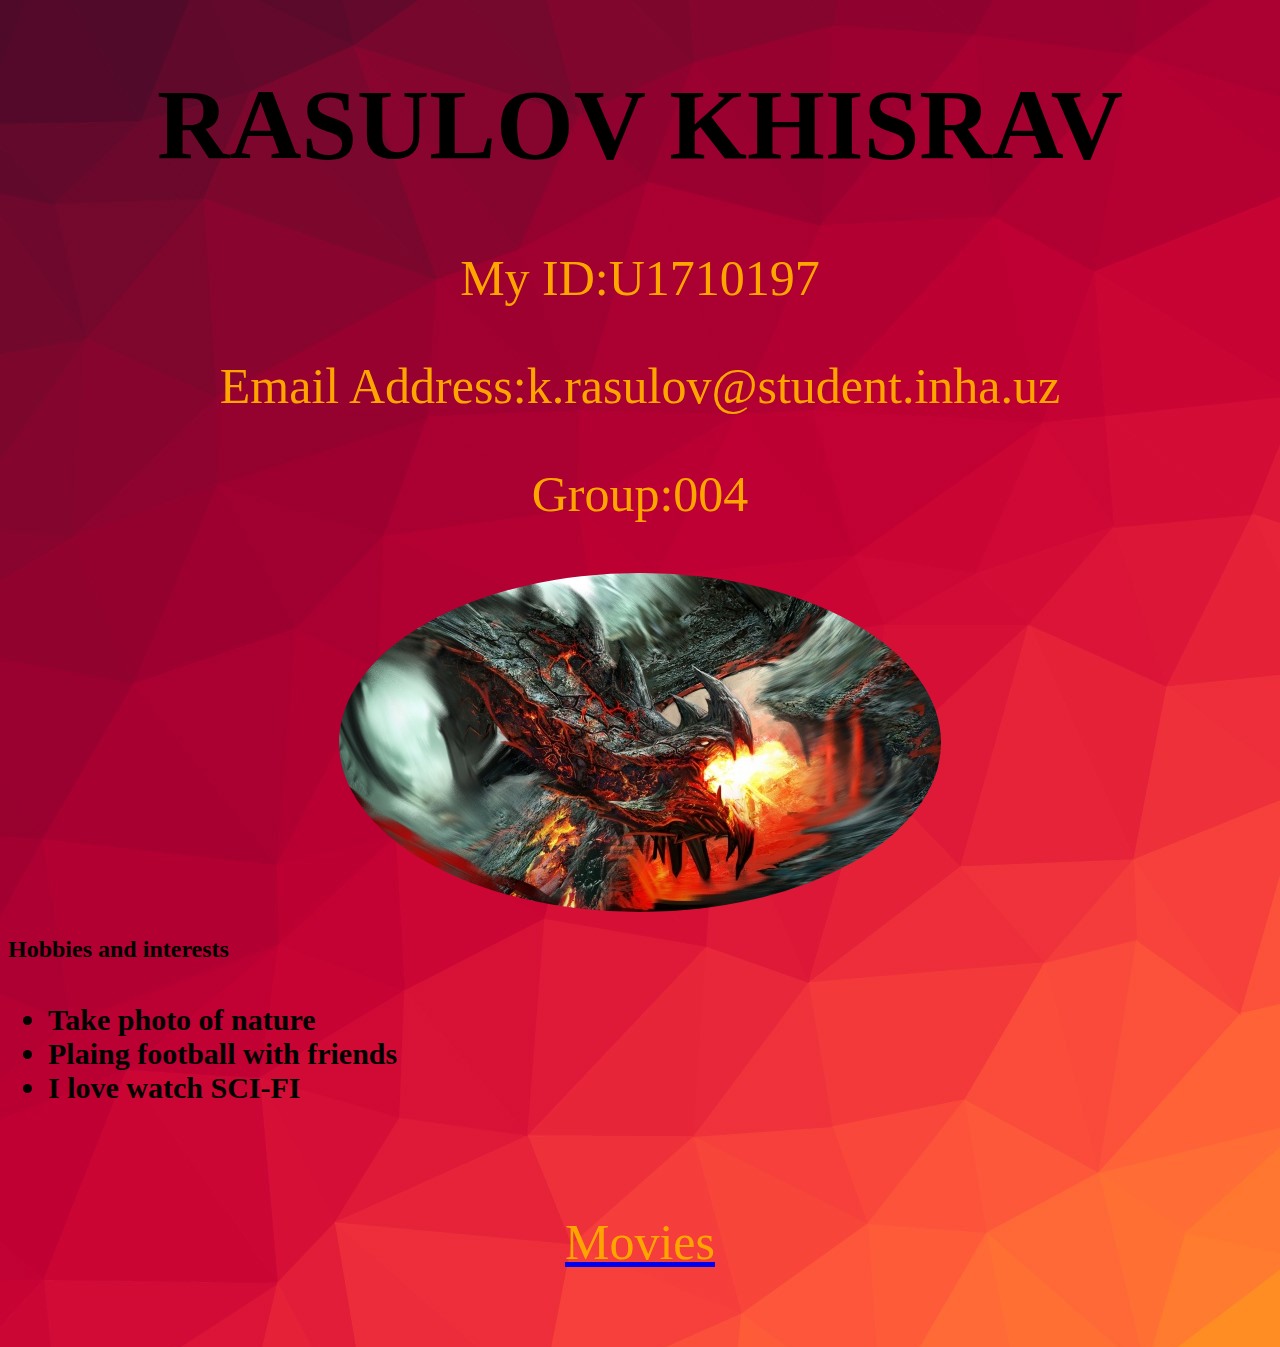
<file: index.html>
<!DOCTYPE html>
<html>
<head>
	<title>WEB PAGE autobiography</title>
	<meta charset="utf-8">
	<link rel="stylesheet" type="text/css" href="style.css">
	<link rel=stylesheet href=animate.min.css>
</head>
<body>
<h1 class="animate infinite bounce"> RASULOV KHISRAV</h1>
<p>My ID:U1710197</p>
<p>Email Address:k.rasulov@student.inha.uz</p>
<p>Group:004</p>
<center><img src="drakon.jpg"></center>
<h2>Hobbies and interests</h2>
<ul>
	<h4><li>Take photo of nature</li>
	<li>Plaing football with friends</li>
	<li>I love watch SCI-FI</li></h4>
</ul>
<br><a href="movie.html"><p>Movies</p></a></br>
</body>
</html>
</file>
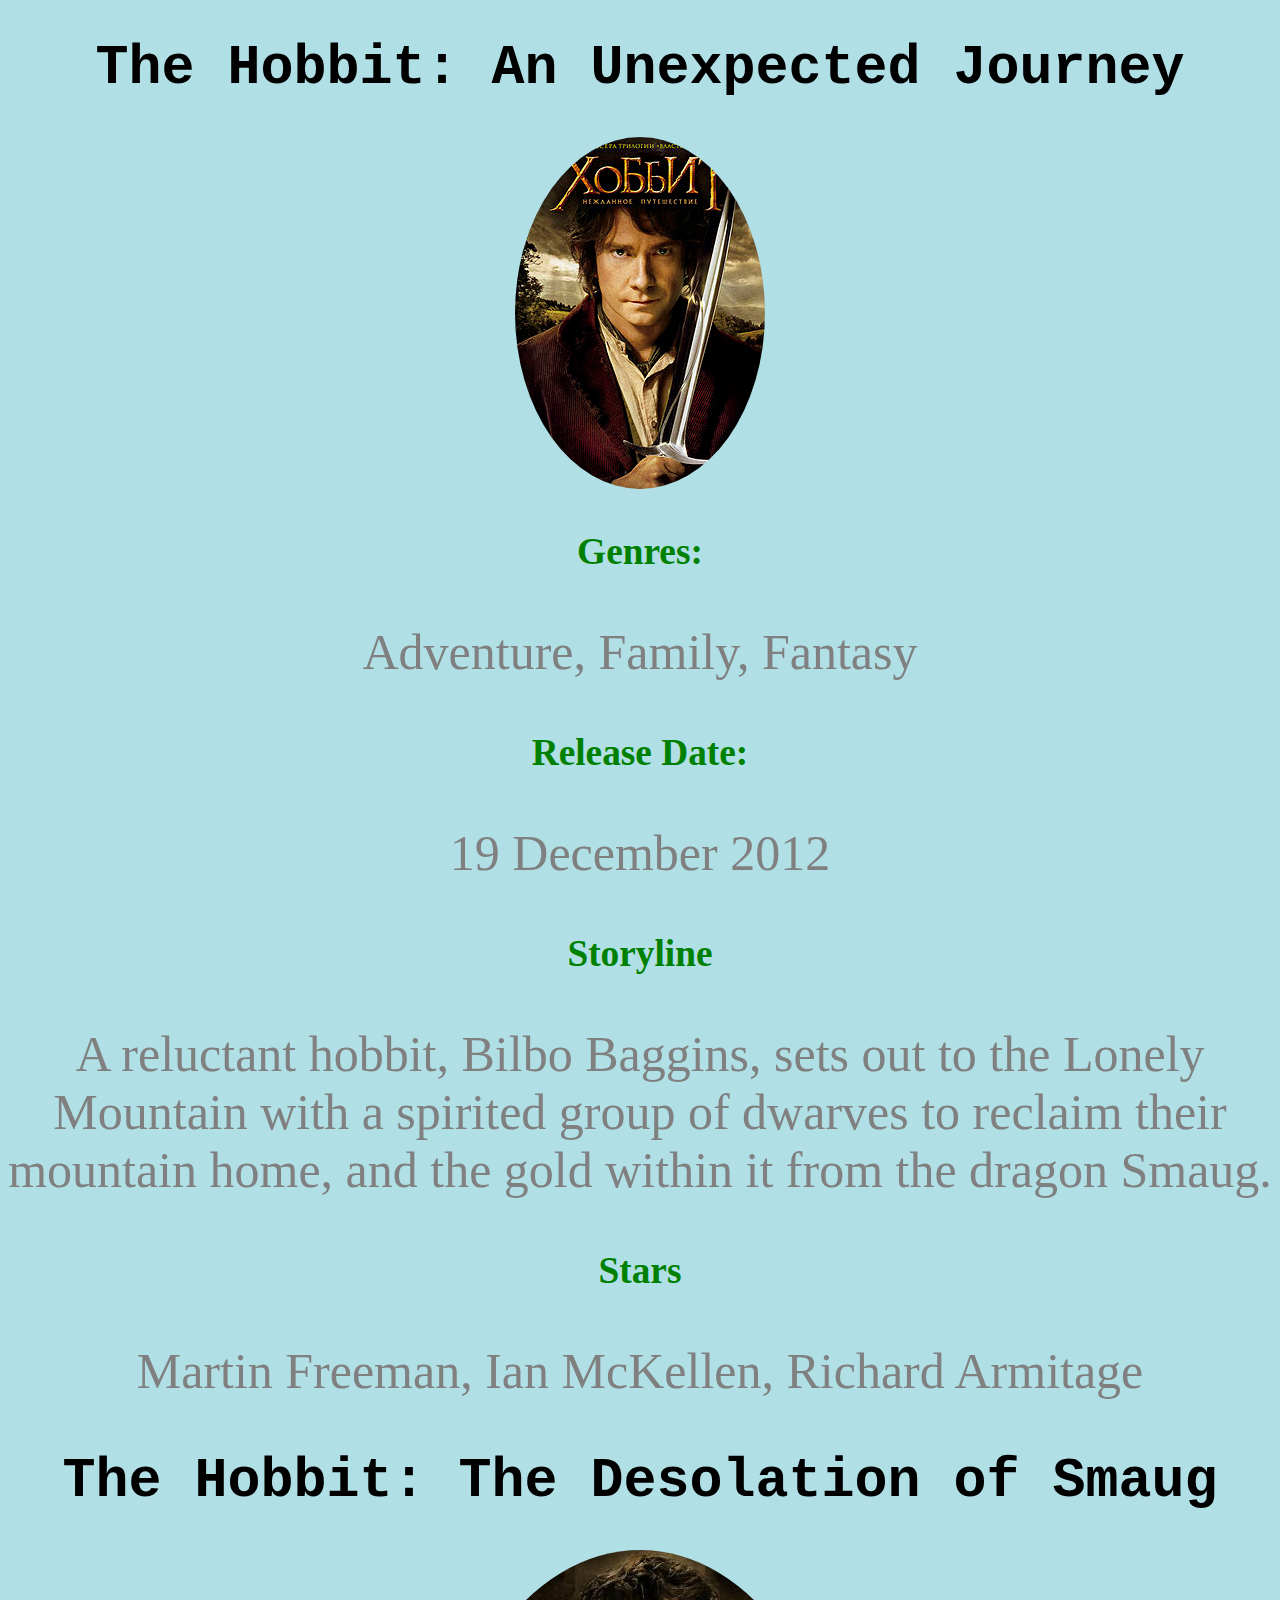
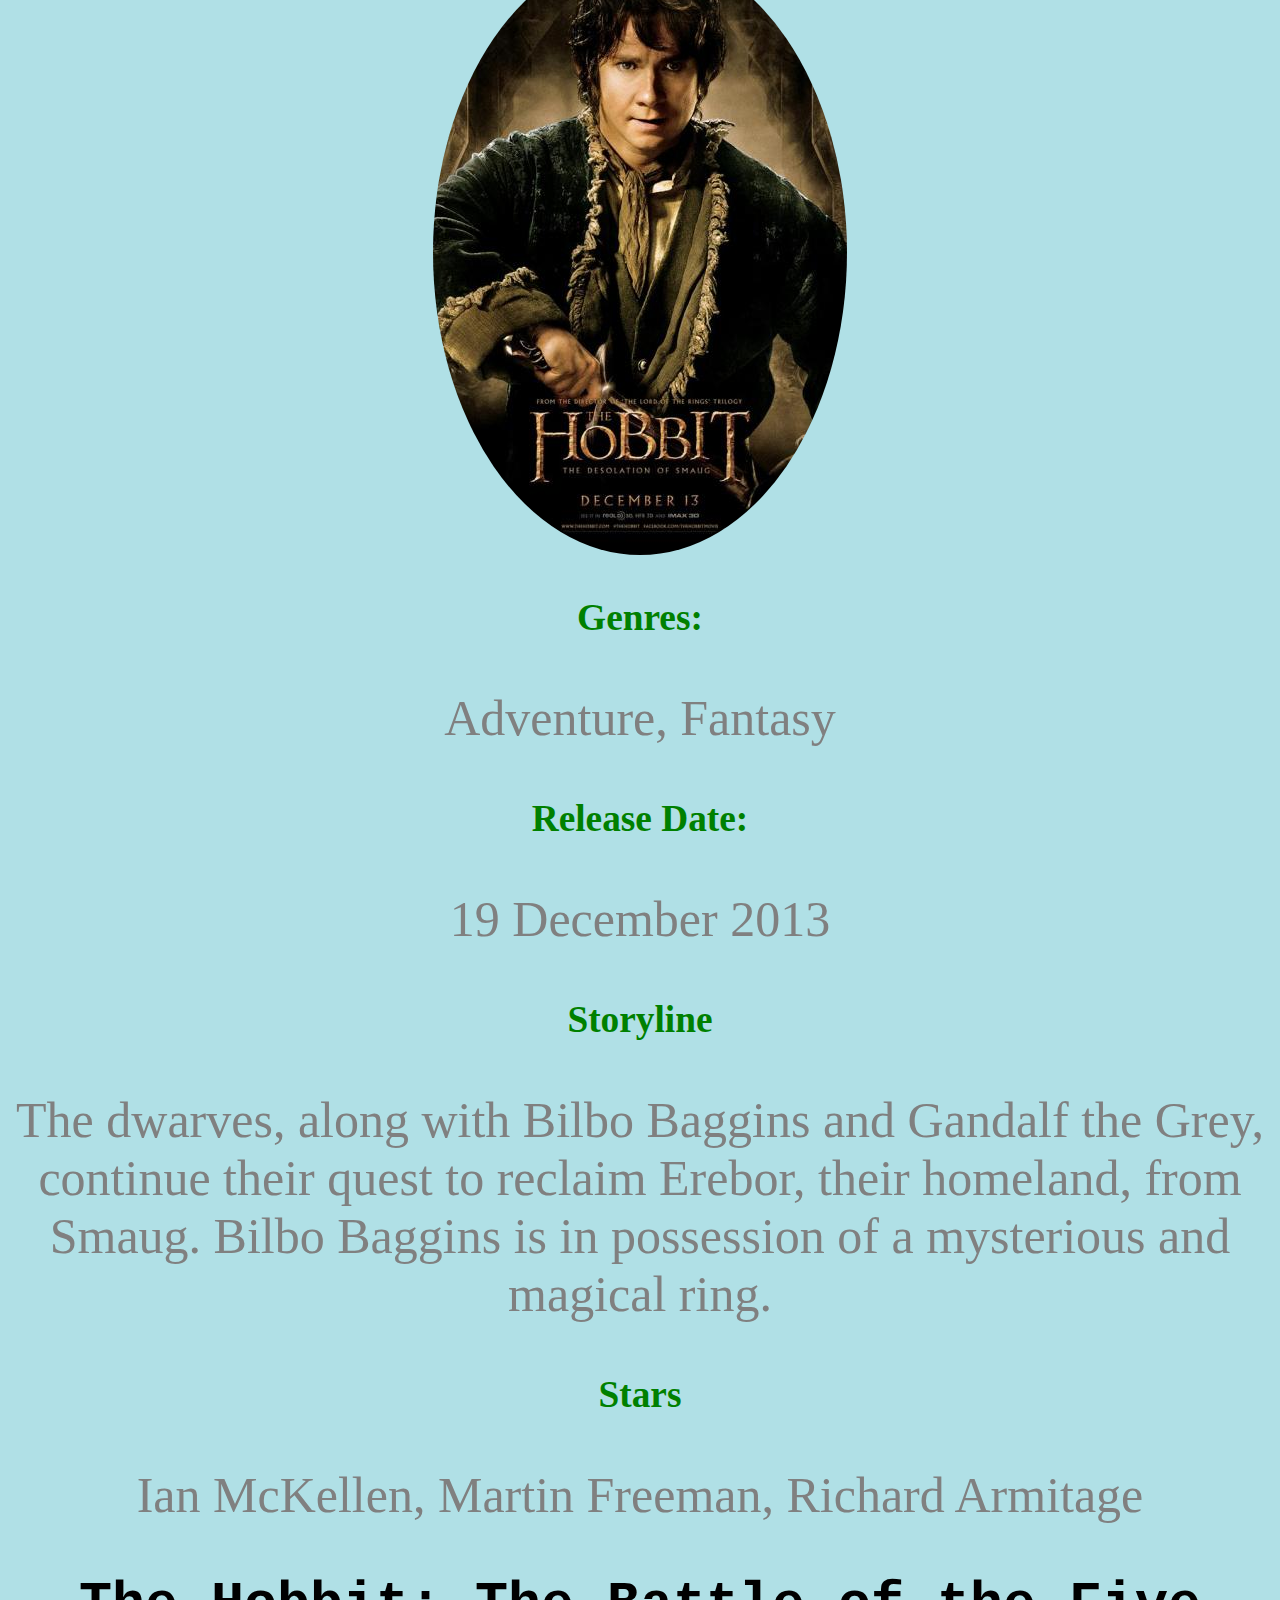
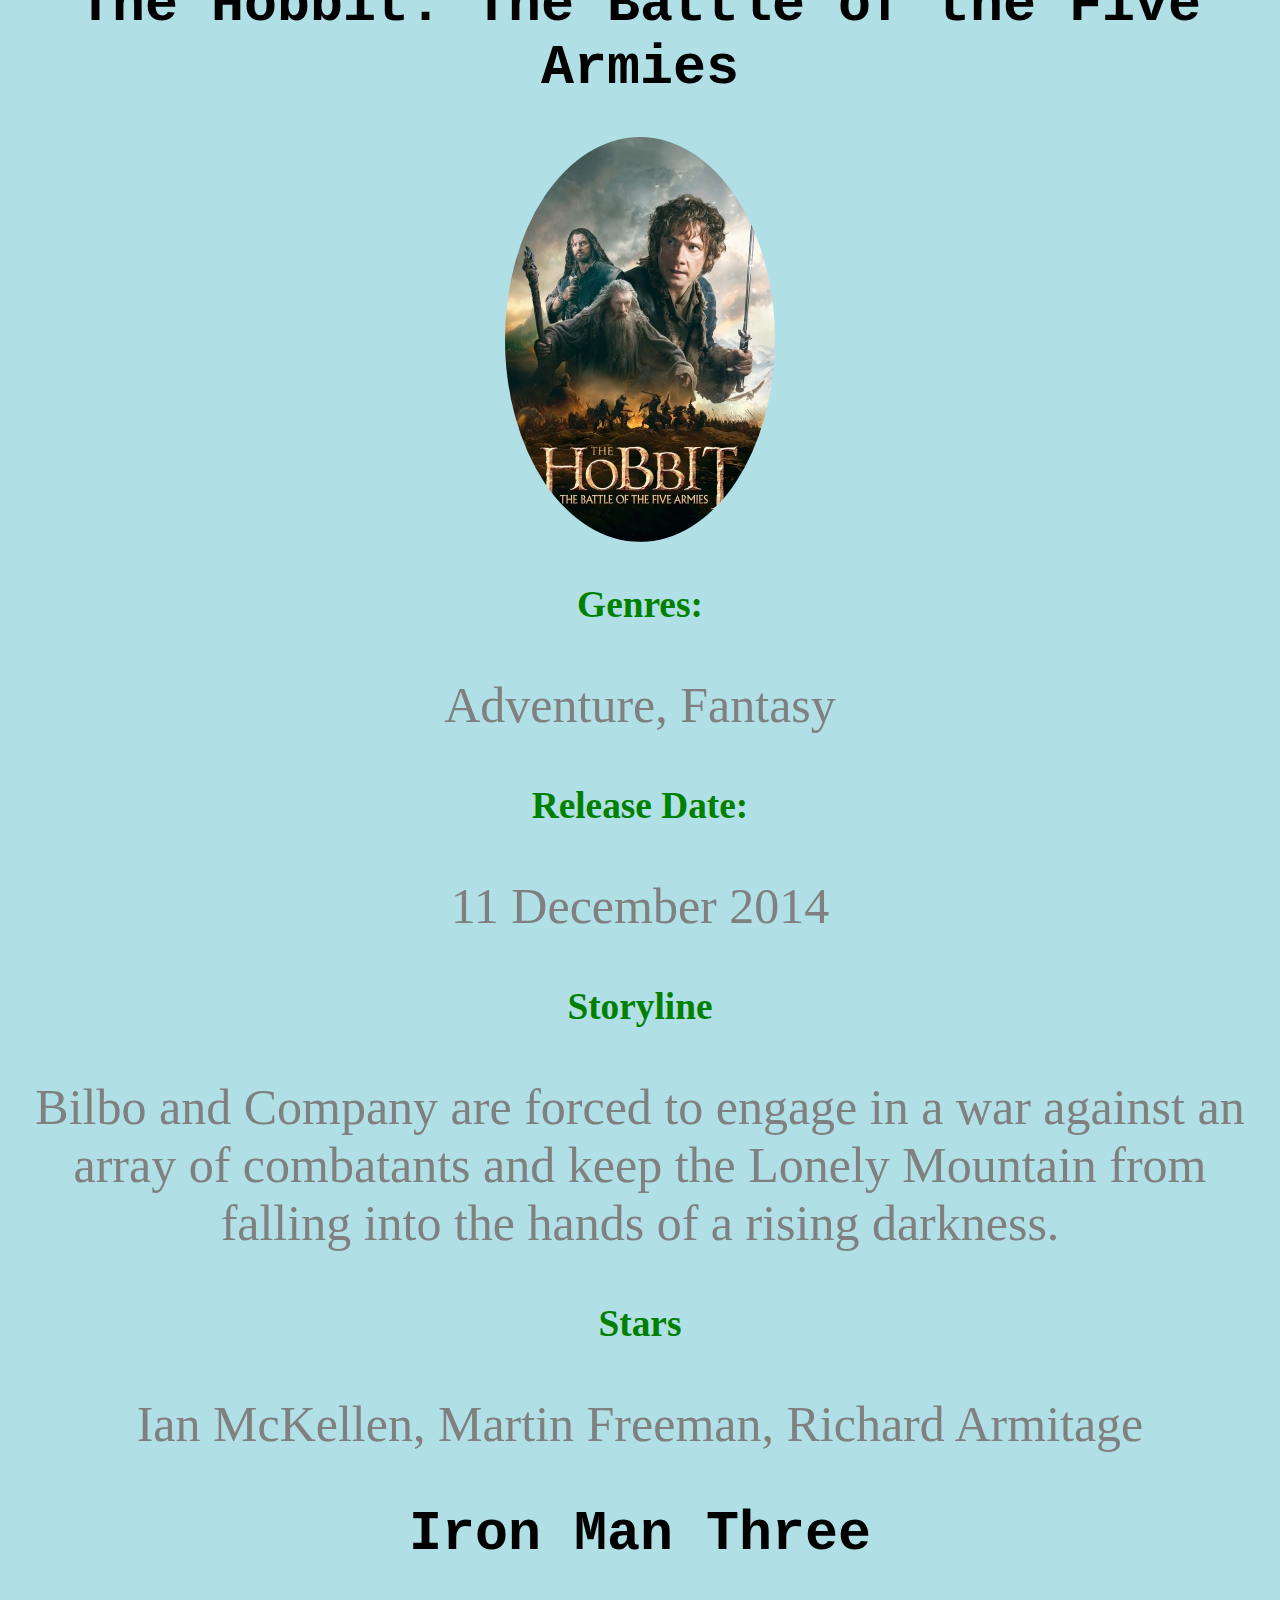
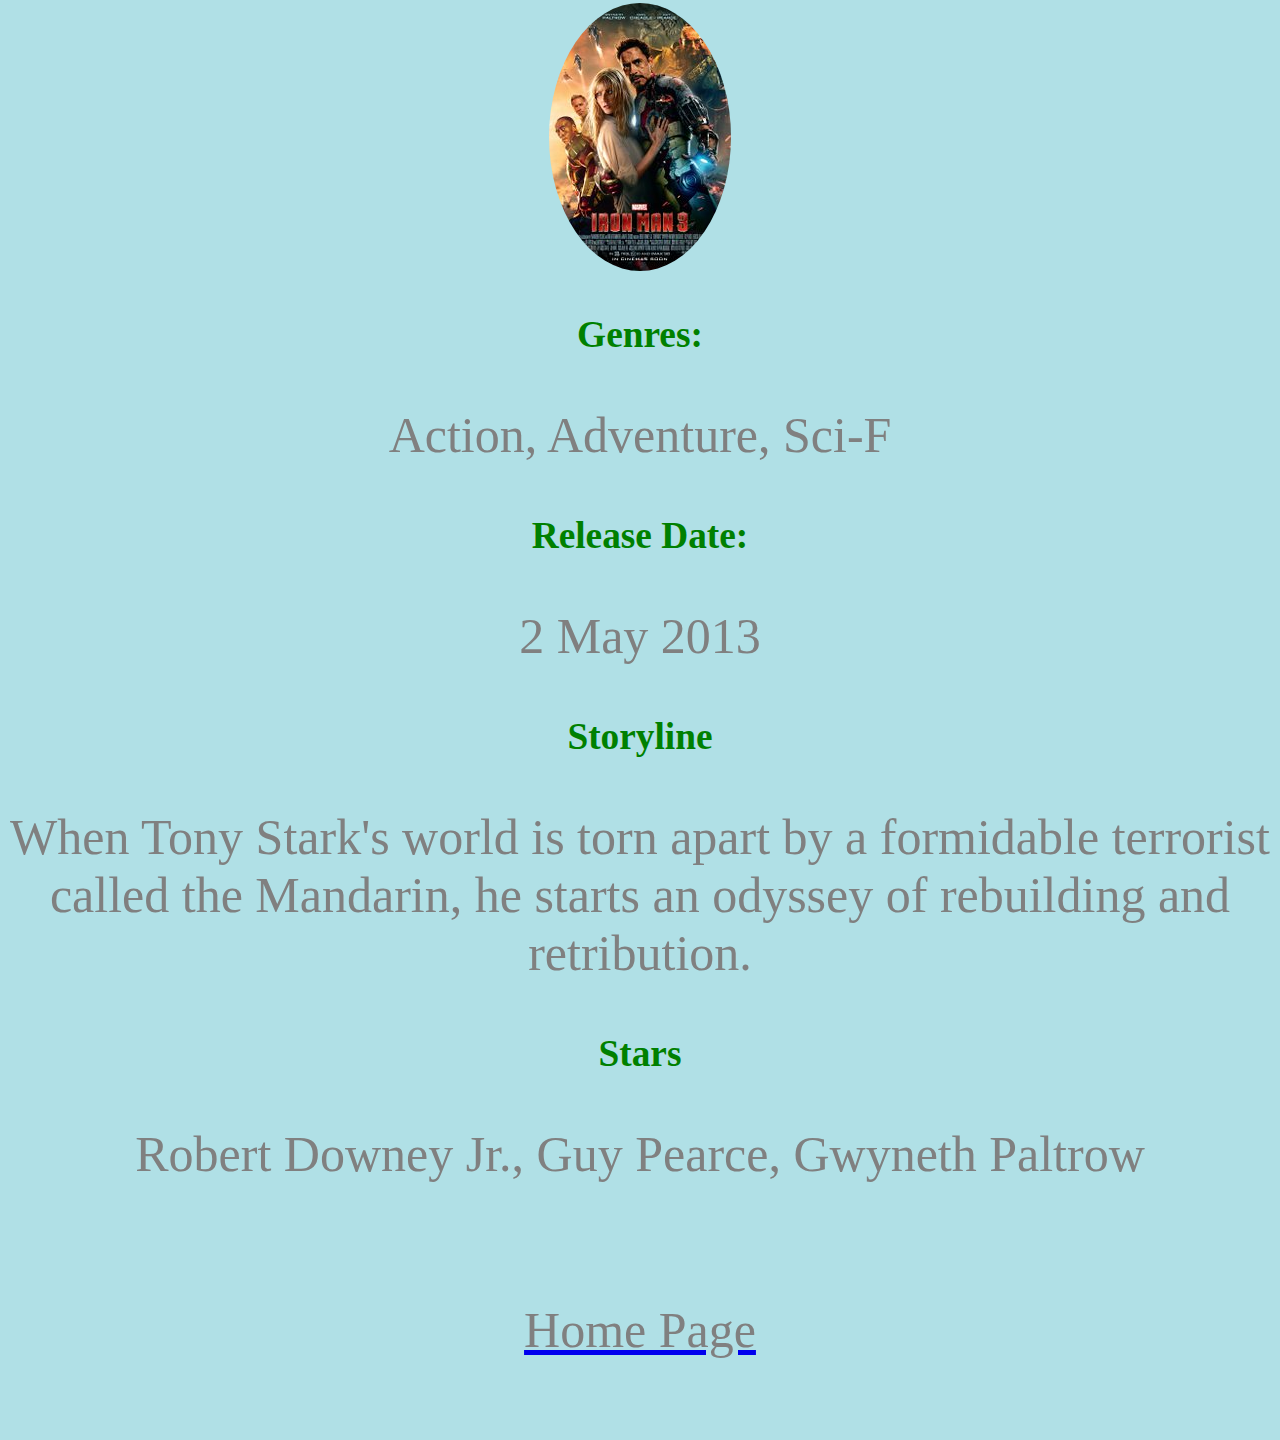
<file: movie.html>
<!DOCTYPE html>
<html>
<head>
  <meta charset="utf-8"/>
  <link rel="stylesheet" type="text/css" href="style1.css">
  <title>My favourite movies</title>
</head>

<body>
 <center> <h1>The Hobbit: An Unexpected Journey</h1>
  <a href="https://www.google.com/url?sa=t&rct=j&q=&esrc=s&source=web&cd=4&cad=rja&uact=8&ved=0ahUKEwjOtYXYwMrXAhUHOpoKHZQHDxkQFgg8MAM&url=http%3A%2F%2Fwww.imdb.com%2Ftitle%2Ftt0903624%2F&usg=AOvVaw1RE4rNVoK-OQwx9f5dBcS0">
  <img src="Hobbit1.jpg" alt="Hobbit1">
</a>
  <h3>Genres:</h3>
  <p> Adventure, Family, Fantasy </p>

<h3>Release Date:</h3>
<p>19 December 2012</p>

<h3>Storyline</h3>
<p> A reluctant hobbit, Bilbo Baggins, sets out to the Lonely Mountain with a spirited group of dwarves to reclaim their mountain home, and the gold within it from the dragon Smaug.</p>

<h3>Stars</h3>
<p> Martin Freeman, Ian McKellen, Richard Armitage</p>
</center>




<center>
<h1>The Hobbit: The Desolation of Smaug</h1>
<a href="https://www.google.com/url?sa=t&rct=j&q=&esrc=s&source=web&cd=3&cad=rja&uact=8&ved=0ahUKEwiaroCJwcrXAhWMCJoKHfqfDMIQFgg5MAI&url=http%3A%2F%2Fwww.imdb.com%2Ftitle%2Ftt1170358%2F&usg=AOvVaw3D4icl5eED9_HUiaf0P8KF">
  <img class="animate infinite bounce" src="Hobbit2.jpg" alt="Hobbit2">
</a>
<h3>Genres:</h3>
  <p> Adventure, Fantasy</p>

<h3>Release Date:</h3>
<p> 19 December 2013 </p>

<h3>Storyline</h3>
<p> The dwarves, along with Bilbo Baggins and Gandalf the Grey, continue their quest to reclaim Erebor, their homeland, from Smaug. Bilbo Baggins is in possession of a mysterious and magical ring.</p>


<h3>Stars</h3>
<p> Ian McKellen, Martin Freeman, Richard Armitage</p>
</center>




<center>
<h1>The Hobbit: The Battle of the Five Armies</h1>
<a href="https://www.google.com/url?sa=t&rct=j&q=&esrc=s&source=web&cd=2&cad=rja&uact=8&ved=0ahUKEwjZrcGSwcrXAhXlNJoKHRVfCdwQFggtMAE&url=http%3A%2F%2Fwww.imdb.com%2Ftitle%2Ftt2310332%2Fplotsummary&usg=AOvVaw0KB9_mVneZ7NsSNtS6ztla">
  <img src="Hobbit3.jpg" alt="Hobbit3">
</a>
<h3>Genres:</h3>
<div class="text">
  <p> Adventure, Fantasy</p></div>

<h3>Release Date:</h3>
<p> 11 December 2014 </p>
<h3>Storyline</h3>
<p>Bilbo and Company are forced to engage in a war against an array of combatants and keep the Lonely Mountain from falling into the hands of a rising darkness.</p></div>


<h3>Stars</h3>
<p> Ian McKellen, Martin Freeman, Richard Armitage </p>
</center>






<center><h1>Iron Man Three</h1>
<a href="https://www.google.com/url?sa=t&rct=j&q=&esrc=s&source=web&cd=2&cad=rja&uact=8&ved=0ahUKEwiy7pjewcrXAhUFJ5oKHQofCboQFggxMAE&url=http%3A%2F%2Fwww.imdb.com%2Ftitle%2Ftt1300854%2F&usg=AOvVaw2dXZpjHZz4Z4_6Knhm_KkV">
  <img src="iron man 3.jpg" alt=" Iron man 3">
</a>
<h3>Genres:</h3>
  <p> Action, Adventure, Sci-F</p>

<h3>Release Date:</h3>
<p> 2 May 2013   </p>

<h3>Storyline</h3>
<p>When Tony Stark's world is torn apart by a formidable terrorist called the Mandarin, he starts an odyssey of rebuilding and retribution.</p>

<h3>Stars</h3>
<p> Robert Downey Jr., Guy Pearce, Gwyneth Paltrow</p></div>
</center>

  <br><a href="index.html"><p>Home Page</p></a></br>
</body>

</html>
</file>
<file: style.css>
h1
{
	text-align: center;
	color: black;
	font-size: 100px;
}
p
{
	color: orange;
	font-size: 50px;
	text-align: center;
}
body
{
	background-image: url(col.jpg);
	size: 1;
}
h3{
	font-size: 60px;
	color: red;
}
h4{
	font-size: 30px;
}
img{
	border-radius:50%;
}
</file>
<file: style1.css>
body {background-color: powderblue;}
h1{font-family: monospace;
	color: black;
	font-size: 55px;}
h3{font-size: 28pt;
	color: green;}
img{
	border-radius:50%;
}

p
{
	color: grey;
	font-size: 50px;
	text-align: center;
}
h4{
	font-size: 30px;
}
</file>
